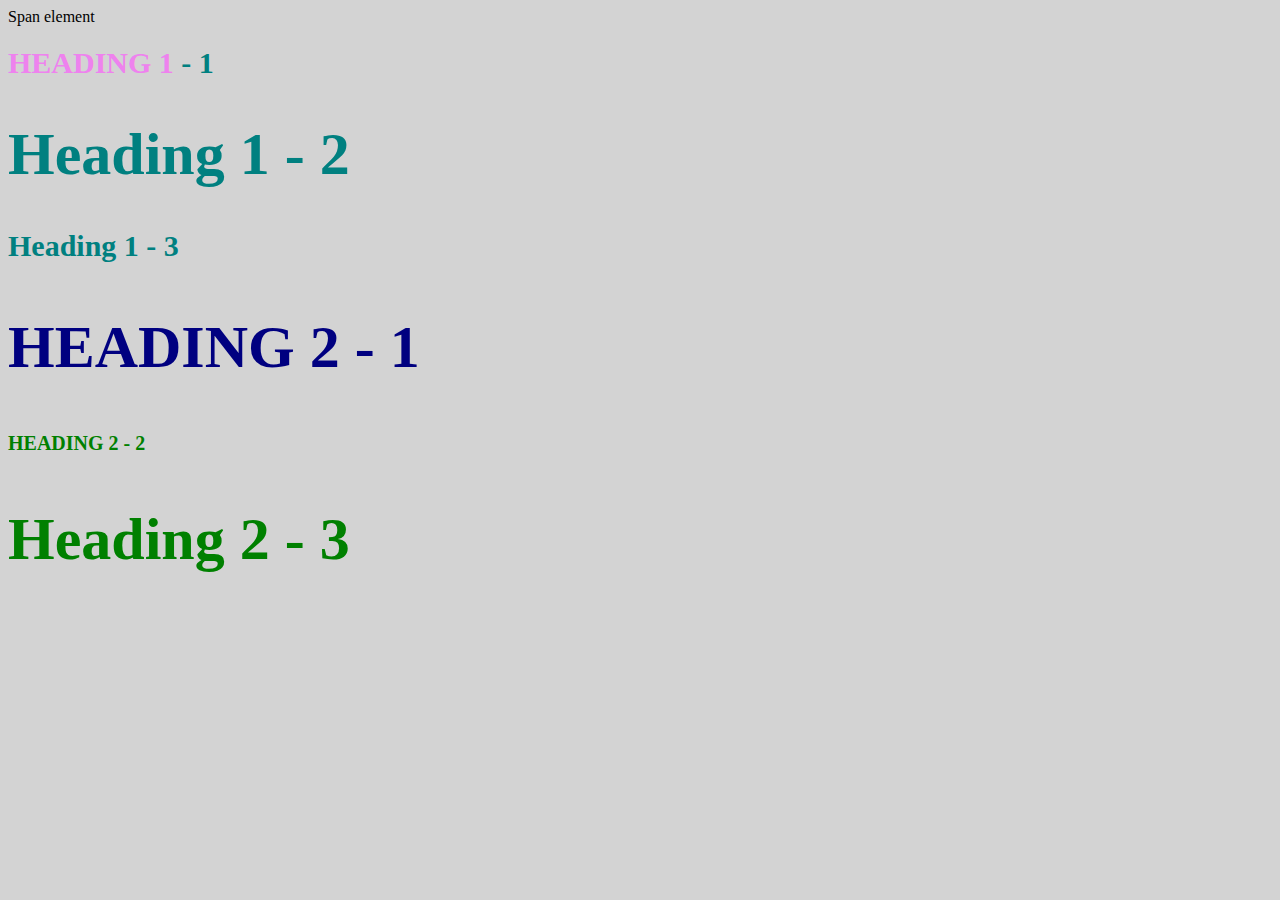
<file: style-test.html>
<!DOCTYPE html>
<html>
<head>
	<title>style test</title>
	<link rel="stylesheet" type="text/css" href="css/test.css">
</head>
<body>
    <span>Span element</span>
	<h1 class="uppercase"><span>Heading 1</span> - 1</h1>
	<h1 class="big">Heading 1 - 2</h1>
	<h1>Heading 1 - 3</h1>
	<h2 class="big uppercase">Heading 2 - 1</h2>
	<h2 class="uppercase">Heading 2 - 2</h2>
	<h2 class="big">Heading 2 - 3</h2>

</body>
</html>
</file>
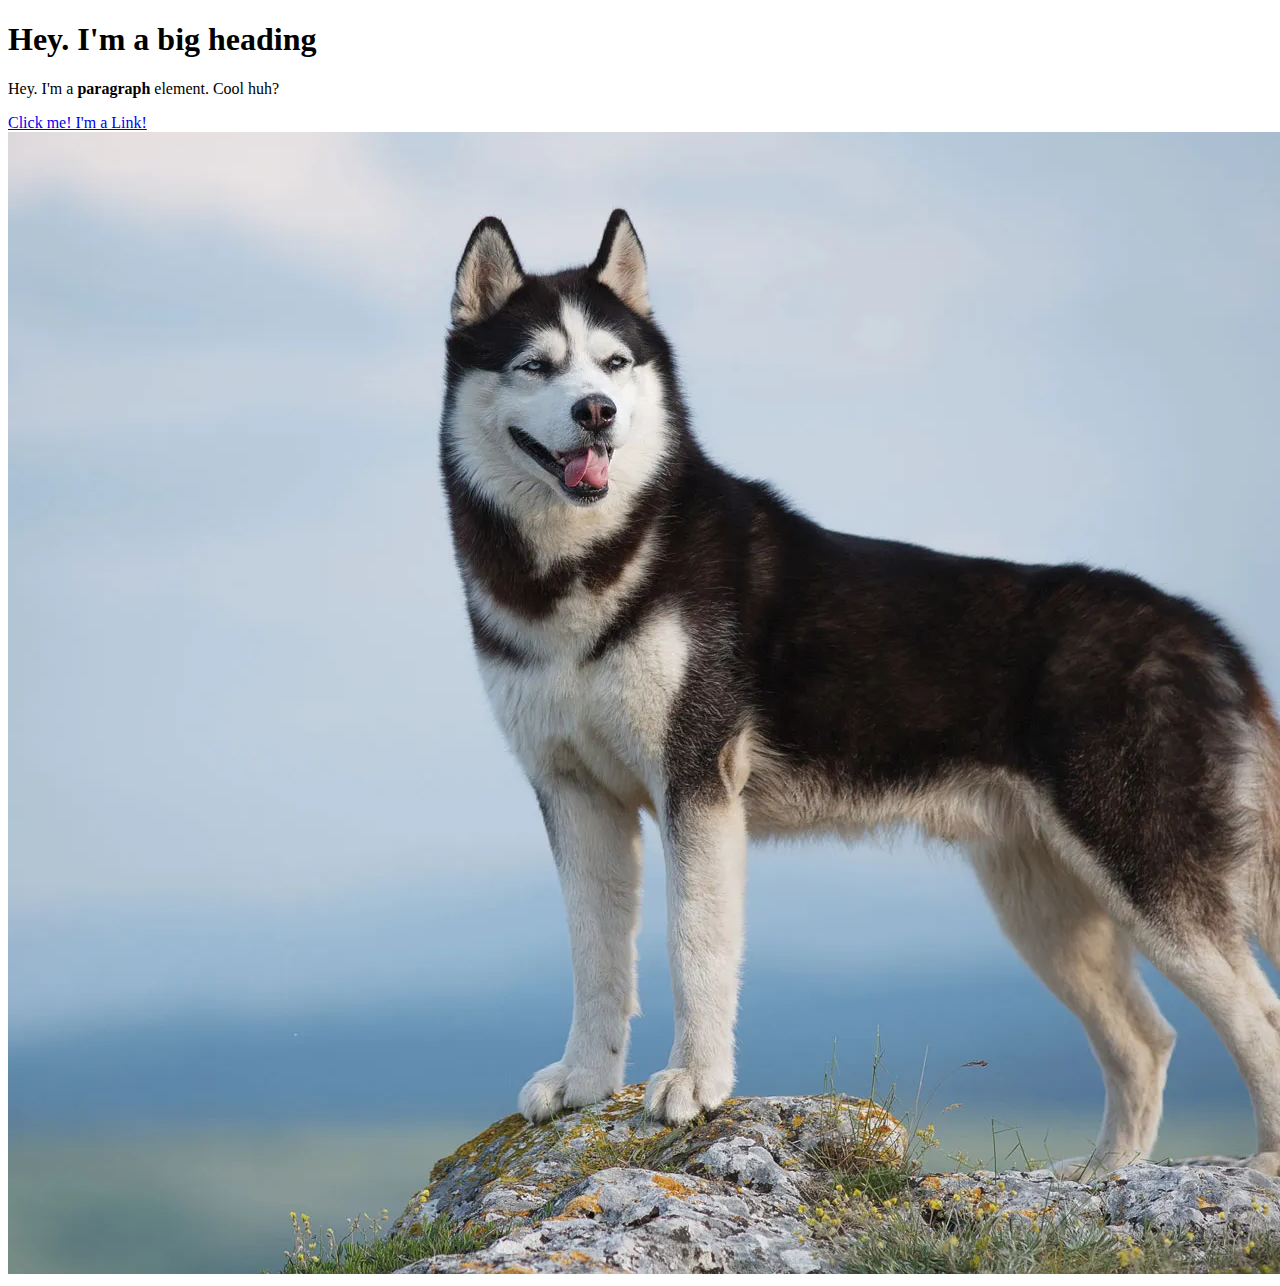
<file: test.html>
<!DOCTYPE html>
<html>
<head>
	<title>Test page</title>
</head>
<body>
   <h1>Hey. I'm a big heading</h1>
   <p>Hey. I'm a <b>paragraph</b> element. Cool huh?</p>
   <a href="http://google.com" target="_blank" title="Let's go to Google">Click me! I'm a Link!</a>
   <img src="img/husky.jpeg">
</body>
</html>
</file>
<file: css/test.css>
body{
    background-color: lightgrey;
}

h1 {
	font-size: 30px;
	color: teal;
}

h2{
	color: red;
	font-size: 20px;
}

h2{
	color: green;
}

.big{
	font-size: 60px;
}

.uppercase{
	text-transform: uppercase;
}

.big.uppercase{
	color: navy;
}

h1 span{
	color: violet;
}
</file>
